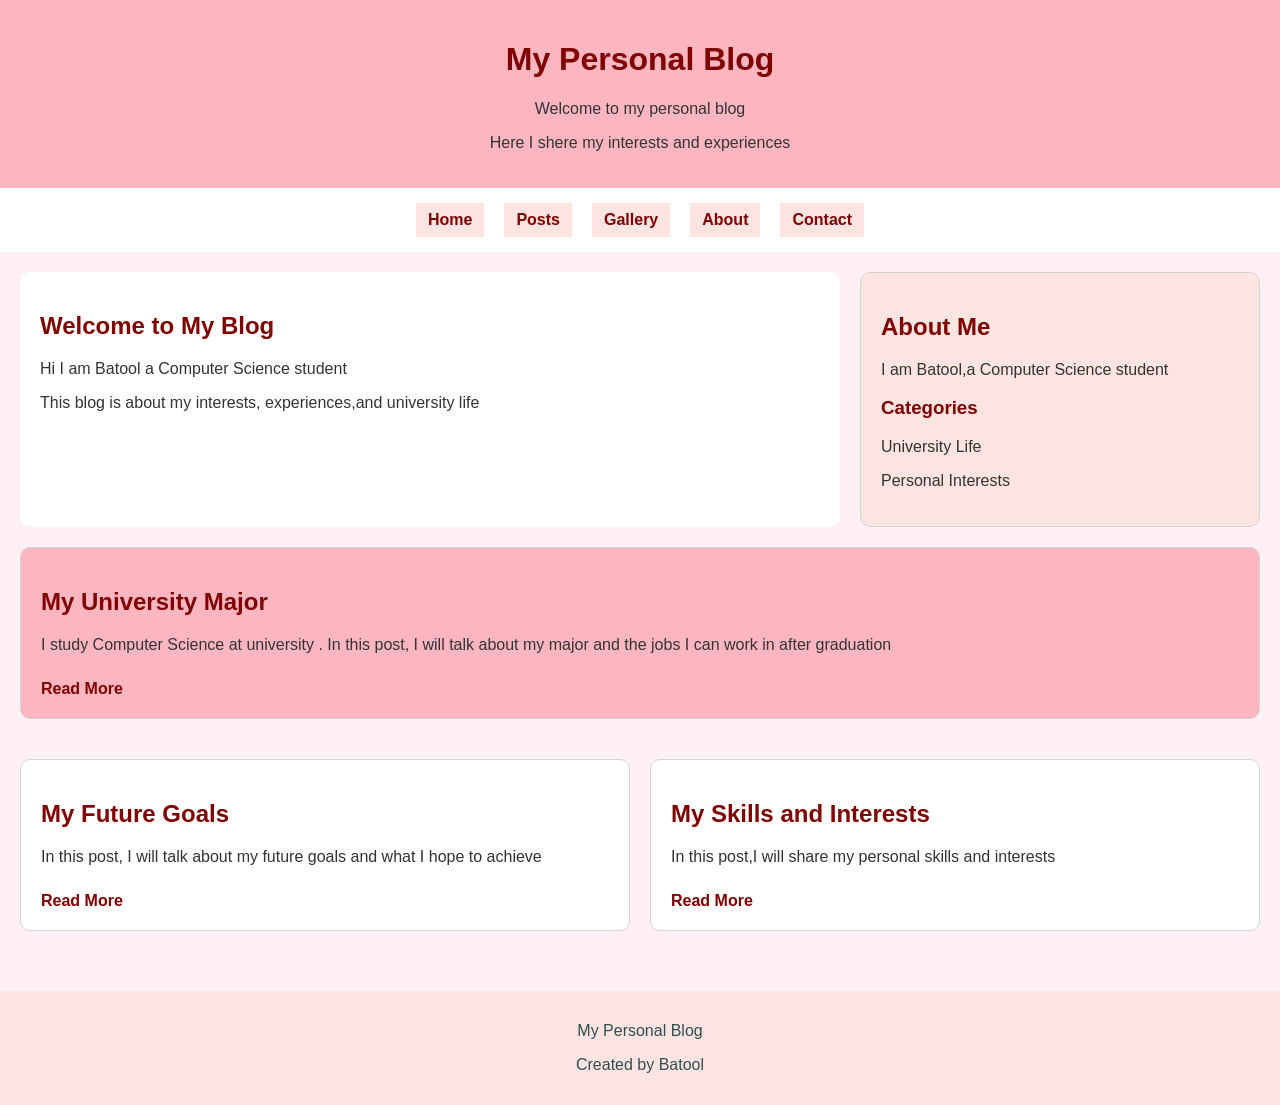
<file: index.html>
<!DOCTYPE html>
<html lang="en">
<head>
<meta charset="UTF-8">
<meta name="viewport" content="width=device-width, intial-scale=1.0">
<title>My Personal Blog</title>
<link rel="stylesheet" href="style.css">
</head>
<body>
<header>
<h1>My Personal Blog</h1>
<p>Welcome to my personal blog</p>
<p>Here I shere my interests and experiences</p>
</header>
<nav>
<a href="index.html">Home</a>
<a href="posts.html">Posts</a>
<a href="gallery.html">Gallery</a>
<a href="about.html">About</a>
<a href="contact.html">Contact</a>
</nav>
<main>
<section>
<h2>Welcome to My Blog</h2>
<p>Hi I am Batool a Computer Science student</p>
<p>This blog is about my interests, experiences,and university life</p>

</section>
<aside>
<h2>About Me</h2>
<p>I am Batool,a Computer Science student</p>
<h3>Categories</h3>
<p>University Life</p>
<p>Personal Interests</p>
</aside>
<section class="posts">
<article class="featured">
    <h2>My University Major</h2>
    <p>I study Computer Science at university . In this post, I will talk about my major and the jobs I can work in after graduation</p>
    <a href="posts.html#post-1">Read More</a>
</article>
<article>
<h2>My Future Goals</h2>
<p>In this post, I will talk about my future goals and what I hope to achieve</p>
<a href="posts.html#post-2">Read More</a>
</article>
<article>
<h2>My Skills and Interests</h2>
<p>In this post,I will share my personal skills and interests</p>
<a href="posts.html#post-3">Read More</a>
</article>
</section>
</main>
<footer>
  <p>My Personal Blog</p>
  <p>Created by Batool</p>
</footer>
</body>
</html>
</file>
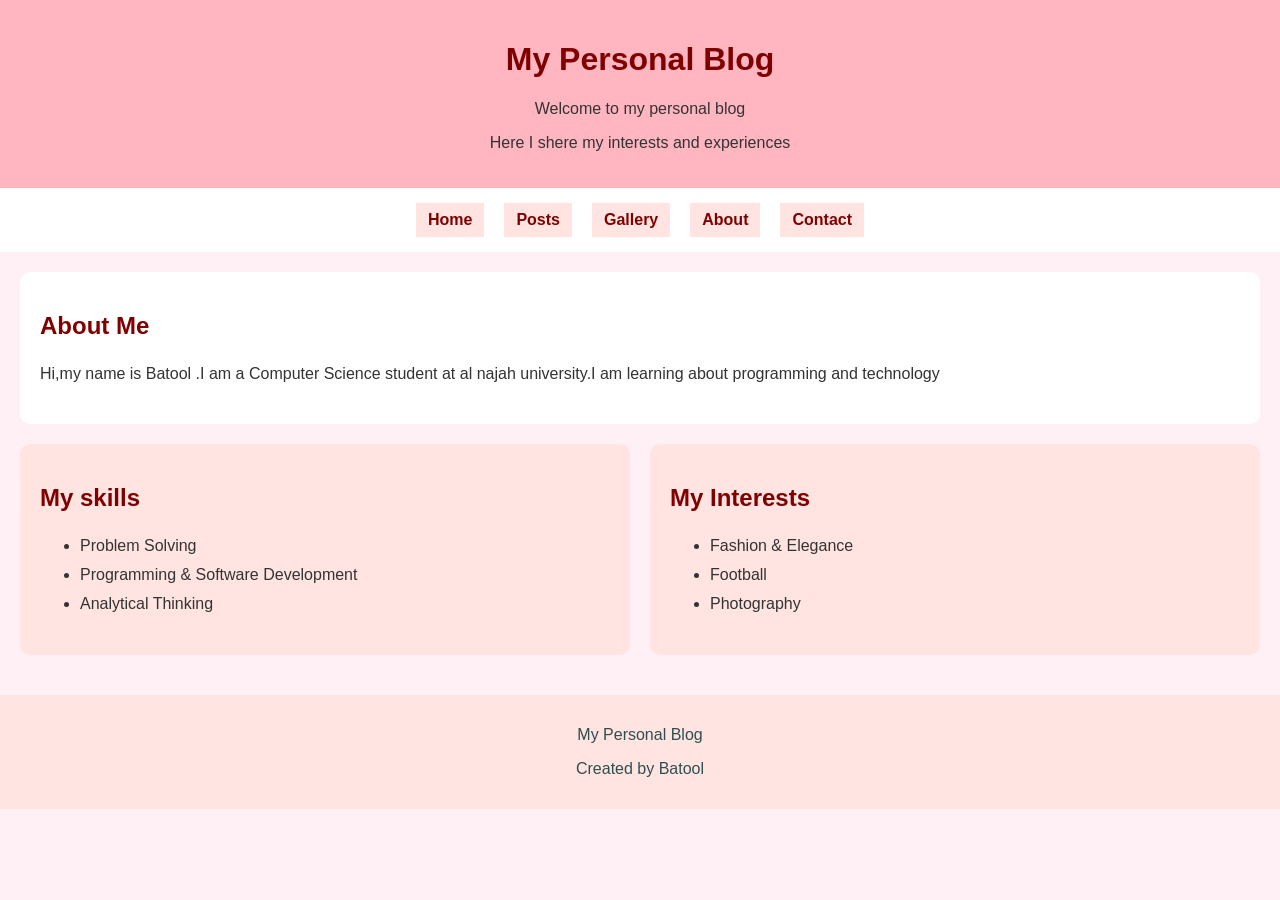
<file: about.html>
<!DOCTYPE html>
<html lang="en">
<head>
<meta charset="UTF-8">
<meta name="viewport" content="width=device-width,  initial-scale=1.0">
<title>About Me</title>
<link rel="stylesheet" href="style.css">
</head>
<body>
<header>
<h1>My Personal Blog</h1>
<p>Welcome to my personal blog</p>
<p>Here I shere my interests and experiences</p>
</header>
<nav>
<a href="index.html">Home</a>
<a href="posts.html">Posts</a>
<a href="gallery.html">Gallery</a>
<a href="about.html">About</a>
<a href="contact.html">Contact</a>
</nav>
<main class="about-page">
<section>
<h2>About Me</h2>
<p>Hi,my name is Batool .I am a Computer Science student at al najah university.I am learning about programming and technology</p>
</section>
<section>
    <h2>My skills</h2>
    <ul>
    <li>Problem Solving</li>
    <li>Programming & Software Development</li>
    <li>Analytical Thinking</li>
    </ul>
</section>
<section>
<h2>My Interests</h2>
<ul>
<li>Fashion & Elegance</li>
<li>Football</li>
<li>Photography</li>
</ul>
</section>
</main>
<footer>
 <p>My Personal Blog</p>
 <p>Created by Batool</p>
</footer>
</body>
</html>
</file>
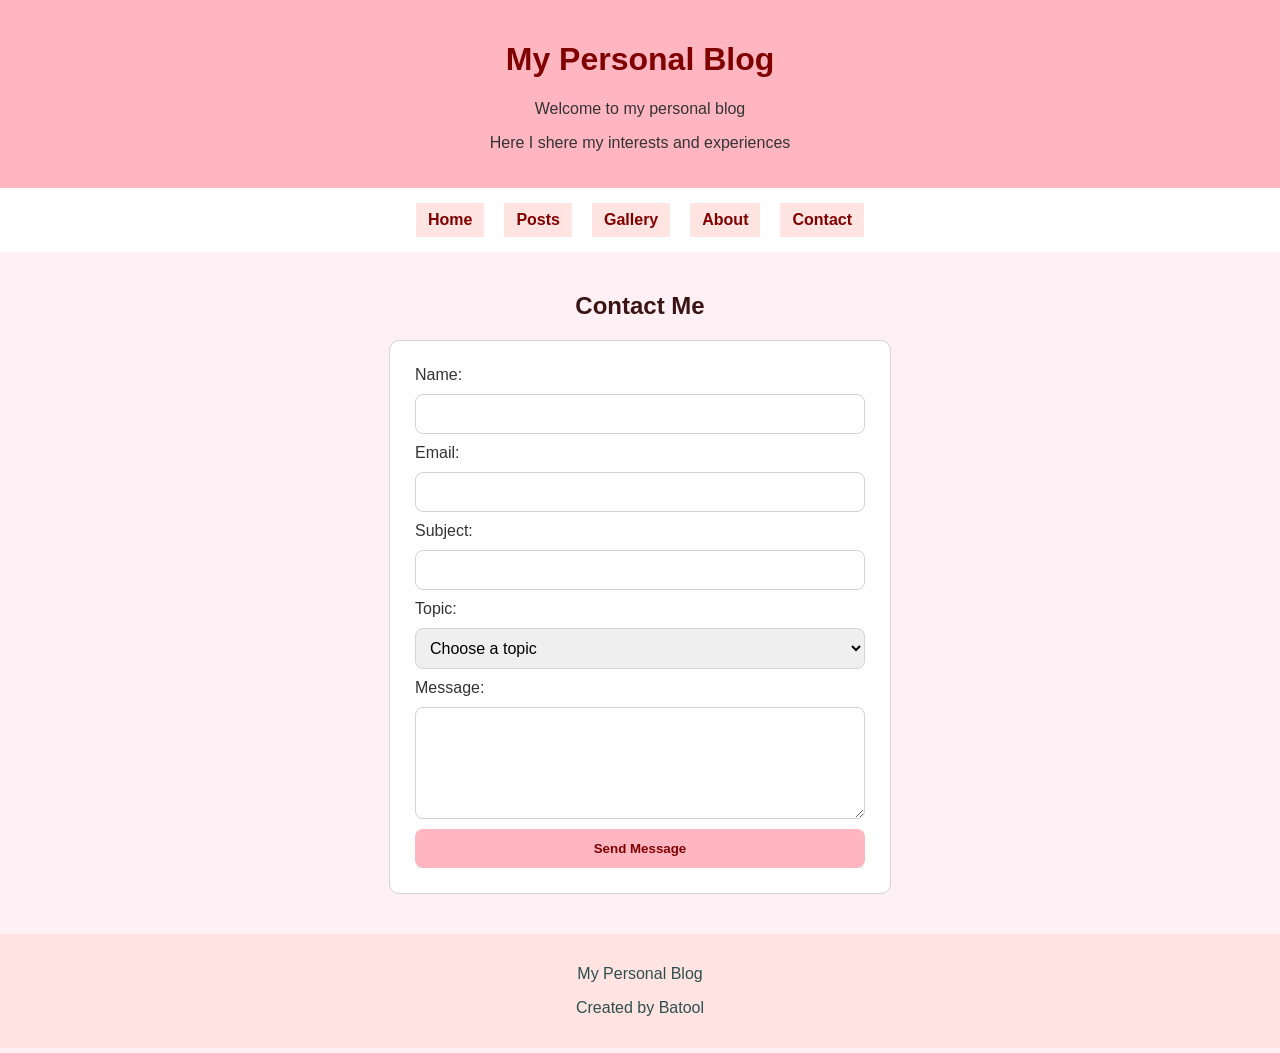
<file: contact.html>
<!DOCTYPE html>
<html lang="en">
<head>
<meta charset="UTF-8">
<meta name="viewport" content="width=device-width,  initial-scale=1.0"></meat>
<title>Contact Me</title>
<link rel="stylesheet" href="style.css">
</head>
<body>
<header>
<h1>My Personal Blog</h1>
<p>Welcome to my personal blog</p>
<p>Here I shere my interests and experiences</p>
</header>
<nav>
<a href="index.html">Home</a>
<a href="posts.html">Posts</a>
<a href="gallery.html">Gallery</a>
<a href="about.html">About</a>
<a href="contact.html">Contact</a>
</nav>
<main class="contact-page">
<h2>Contact Me</h2>
<form action="https://formspree.io/f/xoedykjv" method="POST">
<label for="name">Name:</label>
<input type="text" id="name" name="name" required>
<label for="email">Email:</label>
<input type="email" id="email" name="email" required>
<label for="subject">Subject:</label>
<input type="text" id="subject" name="subject" required>
<label for="topic">Topic:</label>
<select id="topic" name="topic"required>
<option value=""> Choose a topic</option>
<option value="question">Question</option>
<option value="feedback">Feedback</option>
<option value="other">Other</option>
</select>
<label for="message">Message:</label>
<textarea id="message" name="message" rows="5" required></textarea>
<button type="submit">Send Message</button>
</form>
</main>
<footer>
 <p>My Personal Blog</p>
 <p>Created by Batool</p>
</footer>
</body>
</html>
</file>
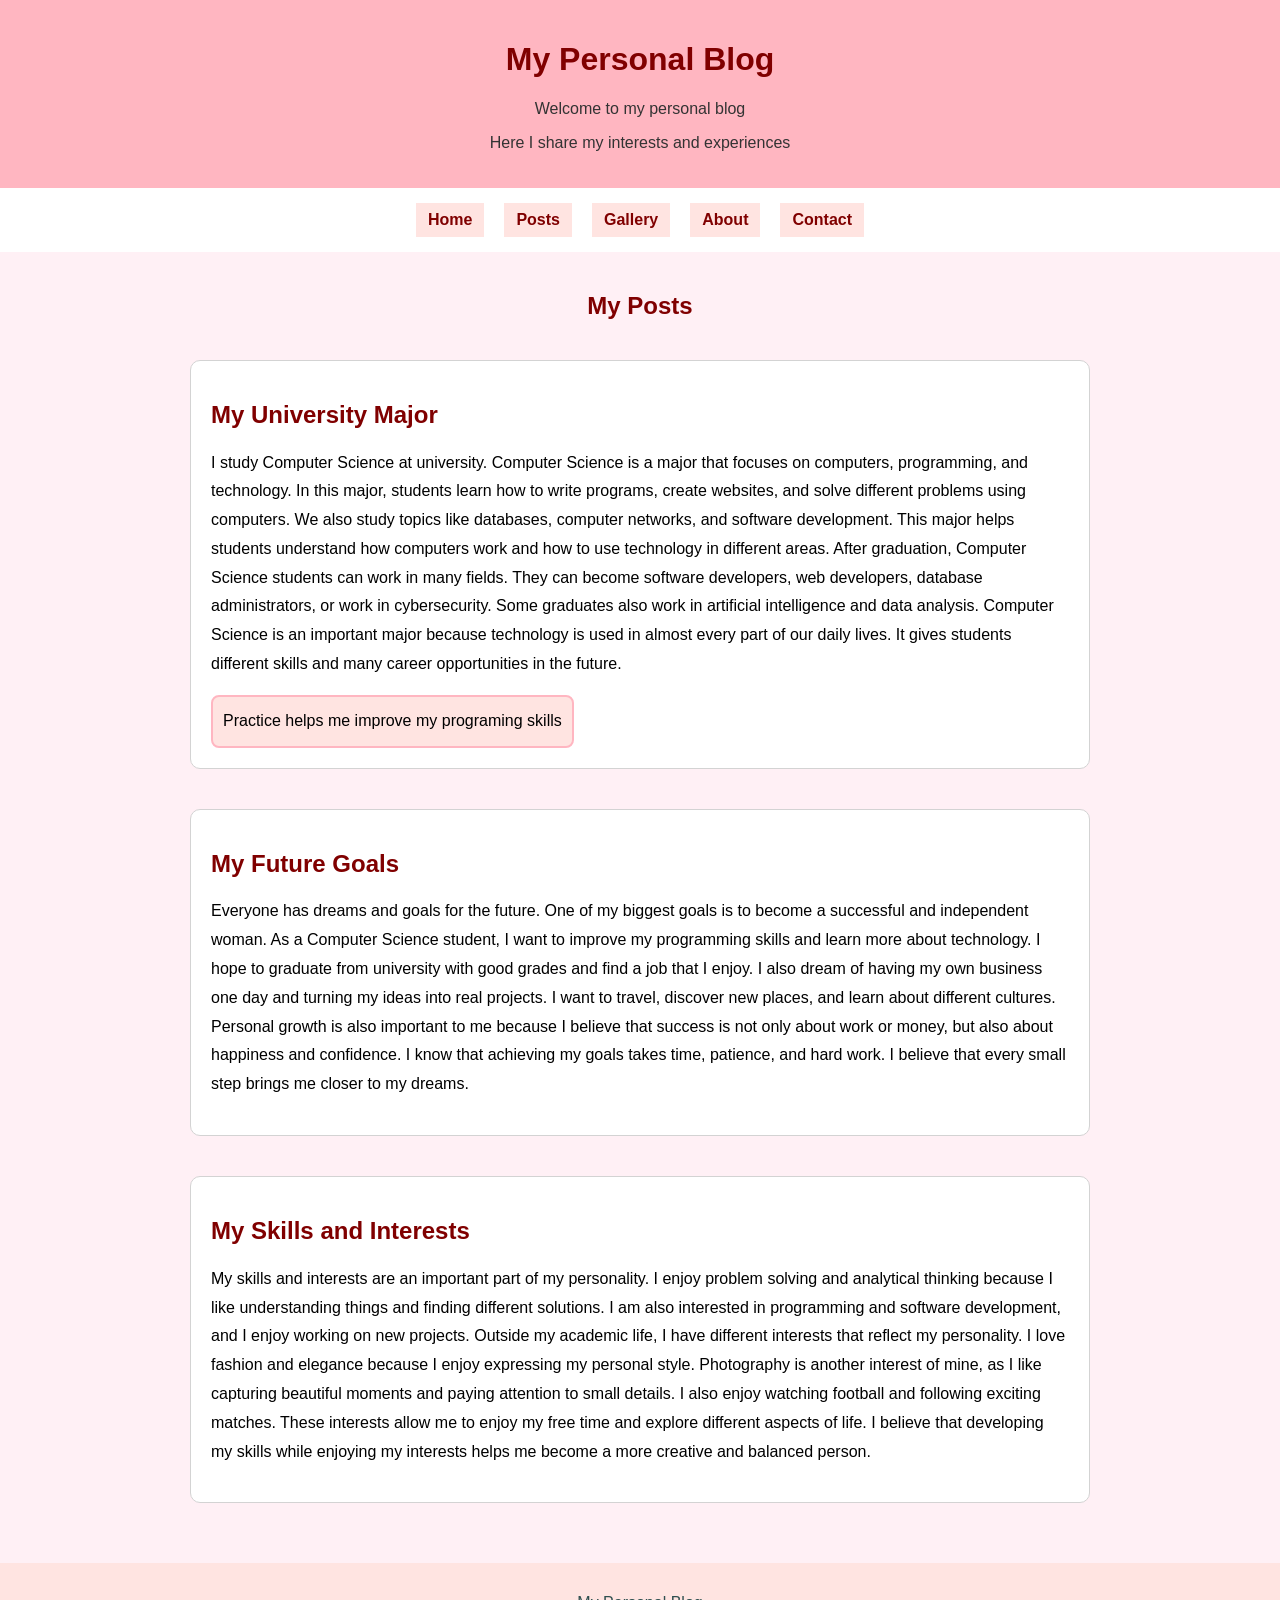
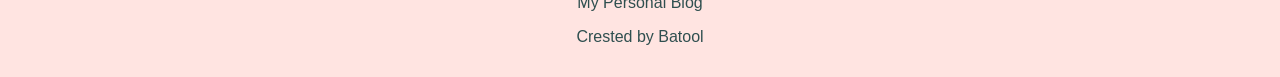
<file: posts.html>
<!DOCTYPE html>
<html lang="en">
<head>
<meta charset="UTF-8">
<meta name="viewport" content="width=device-width,  initial-scale=1.0"></meat>
<title>My Posts</title>
<link rel="stylesheet" href="style.css">
</head>
<body>
<header>
<h1>My Personal Blog</h1>
<p>Welcome to my personal blog</p>
<p>Here I share my interests and experiences</p>
</header>
<nav>
<a href="index.html">Home</a>
<a href="posts.html">Posts</a>
<a href="gallery.html">Gallery</a>
<a href="about.html">About</a>
<a href="contact.html">Contact</a>
</nav>
<main class="posts-page">
<h2>My Posts</h2>
<article id="post-1">
<h2>My University Major</h2>
<p>
I study Computer Science at university. Computer Science is a major that focuses on computers, programming, and technology. In this major, students learn how to write programs, create websites, and solve different problems using computers. We also study topics like databases, computer networks, and software development. This major helps students understand how computers work and how to use technology in different areas. After graduation, Computer Science students can work in many fields. They can become software developers, web developers, database administrators, or work in cybersecurity. Some graduates also work in artificial intelligence and data analysis. Computer Science is an important major because technology is used in almost every part of our daily lives. It gives students different skills and many career opportunities in the future.
</p>
<div class="note">
<p>Practice helps me improve my programing skills</p>
</div>
</article>
<article id="post-2">
<h2>My Future Goals</h2>
<p> Everyone has dreams and goals for the future. One of my biggest goals is to become a successful and independent woman. As a Computer Science student, I want to improve my programming skills and learn more about technology. I hope to graduate from university with good grades and find a job that I enjoy. I also dream of having my own business one day and turning my ideas into real projects. I want to travel, discover new places, and learn about different cultures. Personal growth is also important to me because I believe that success is not only about work or money, but also about happiness and confidence. I know that achieving my goals takes time, patience, and hard work. I believe that every small step brings me closer to my dreams.</p>
</article>
<article id="post-3">
<h2>My Skills and Interests</h2>
<p> My skills and interests are an important part of my personality. I enjoy problem solving and analytical thinking because I like understanding things and finding different solutions. I am also interested in programming and software development, and I enjoy working on new projects. Outside my academic life, I have different interests that reflect my personality. I love fashion and elegance because I enjoy expressing my personal style. Photography is another interest of mine, as I like capturing beautiful moments and paying attention to small details. I also enjoy watching football and following exciting matches. These interests allow me to enjoy my free time and explore different aspects of life. I believe that developing my skills while enjoying my interests helps me become a more creative and balanced person. </p>
</article>
</main>
<footer>
<p>My Personal Blog</p>
<p>Crested by Batool</p>
</footer>
</body>
</html>
</file>
<file: style.css>
body {
background-color: lavenderblush;
color: #333333;
font-family: Arial,sans-serif;
margin: 0;
}

header{
background-color:lightpink;
text-align: center;
padding: 20px;
}
nav{
background-color: white;
display:flex;
justify-content:center;
align-items: center;
flex-wrap: wrap;
gap: 20px;
padding: 15px;
}
nav a {
background-color: mistyrose;
color:maroon;
text-decoration: none;
font-weight: bold;
padding: 8px 12px;
}
nav a:hover{
    background-color: lightpink;
    border-radius: 8px;
}

main{
display: grid;
grid-template-columns: repeat(3,1fr);
gap: 20px;
padding: 20px;
}
.posts {
grid-column: 1/-1;
display: grid;
grid-template-columns: repeat(2,1fr);
gap: 20px;
}
.featured{
    grid-column: 1/-1;
    background-color: lightpink ;
    padding: 20px;
    border-radius: 10px;
}

.posts article {
    border: 1px solid lightgray;
    border-radius: 10px;
    padding: 20px;
    display: flex;
    flex-direction: column;
    gap: 10px;
}
main > section:first-child{
    grid-column: span 2;
    background-color: white;
    padding: 20PX;
    border-radius: 10px;

}
aside{
background-color:mistyrose ;
padding: 20px;
border: 1px solid lightgray;
border-radius: 10px;
}
h1, h2, h3 {
    color: maroon;
}

footer {
    background-color: mistyrose;
    color: darkslategrey;
    text-align: center;
    padding: 15px;
    margin-top: 20px;
}
.posts a {

color: maroon;
font-weight: bold;
text-decoration: none;
}
.posts a:visited {
  color: purple;
}
.posts a:hover {
 text-decoration: underline;
}
.posts a:active {
 color: deeppink;
}
article{
    background-color: white;
    padding: 20px;
    margin-bottom: 20px;
    border: 1px solid lightgrey;
    border-radius: 10px;
}
.note{
    background-color: mistyrose;
    padding: 10px;
    border: 2px solid lightpink;
    margin-top: 15px;
    box-sizing: border-box;
    border-radius: 8px;
    width: fit-content;
}
.note p{
    margin: 0;
}
.gallery{
    grid-column: 1/-1;
    display: grid;
    grid-template-columns: repeat(3,minmax(0,280px));
    justify-content: space-evenly;
    gap: 20px;
    padding: 20px;
}
.gallery-title {
    grid-column: 1 / -1;
    text-align: center;
    width: 100%;
}
.gallery figure{
    background-color: white;
    padding: 15px;
    border-radius: 10px;
    border: 1px solid lightgray;
    width:100%;
    box-sizing: border-box;
    max-width: 280px;
    margin: auto;
}
.about-page{
    grid-template-columns: repeat(2,1fr);
}
.about-page section{
    color: maroon;
    background-color:mistyrose;
    padding: 20px;
    border-radius: 10px;
}
.about-page h2 {
    color: maroon;
}
.about-page p,
.about-page li {
    color:#333333;
    line-height: 1.8;
}
.contact-page {
    display: block;
}

.contact-page form {
    background-color: white;
    padding: 25px;
    border-radius: 10px;
    border: 1px solid lightgray;
    display: flex;
    flex-direction: column;
    gap: 10px;
    max-width: 450px;
    margin: auto;
}
.contact-page h2 {
    text-align: center;
    color: rgb(59, 20, 20);
}
.posts-page {
    grid-template-columns: 1fr;
    background-color: lavenderblush;
    color:rgb(0, 0, 0)
    
}
.posts-page > h2 {
    text-align: center;
}
.posts-page article {
    max-width: 900px;
    width: 100%;
    margin: 0 auto 20px;
    box-sizing: border-box;
}
.posts-page article p {
    line-height: 1.8;
}

.posts-page article h2 {
    color: maroon;
}
.gallery img {
    width: 100%;
    height: 300px;
    object-fit: contain;
    border-radius: 10px;
}

.gallery figure {
    margin: 0;
    min-width: 0;
}
.gallery figcaption {
    text-align: center;
    margin-top: 10px;
    color: rgb(37, 17, 31);
    font-weight:bold ;
}
.posts h2 {
    margin-bottom: 5px;
}

.posts p {
    margin-top: 5px;
}
.contact-page input,
.contact-page select,
.contact-page textarea {
    padding: 10px;
    border: 1px solid lightgray;
    border-radius: 8px;
    font-size: 16px;
}
.contact-page button {
    background-color: lightpink;
    color: maroon;
    padding: 12px;
    border: none;
    border-radius: 8px;
    font-weight: bold;
    cursor: pointer;
}
@media (max-width: 600px)  {
    main{
        grid-template-columns: 1fr;
    }
    .posts{
        grid-template-columns: 1fr;
    }
    .featured{
        grid-column: auto;
        background-color:lightpink ;
    }
    main > section:first-child{
        grid-column: auto;
    }
    .about-page {
    grid-template-columns: 1fr;
}
.about-page > section:first-child {
    grid-column: auto;
}
.gallery {
    grid-template-columns: 1fr;
    justify-items: center;
}
.gallery figure {
    max-width: 100%;
}


}
</file>
